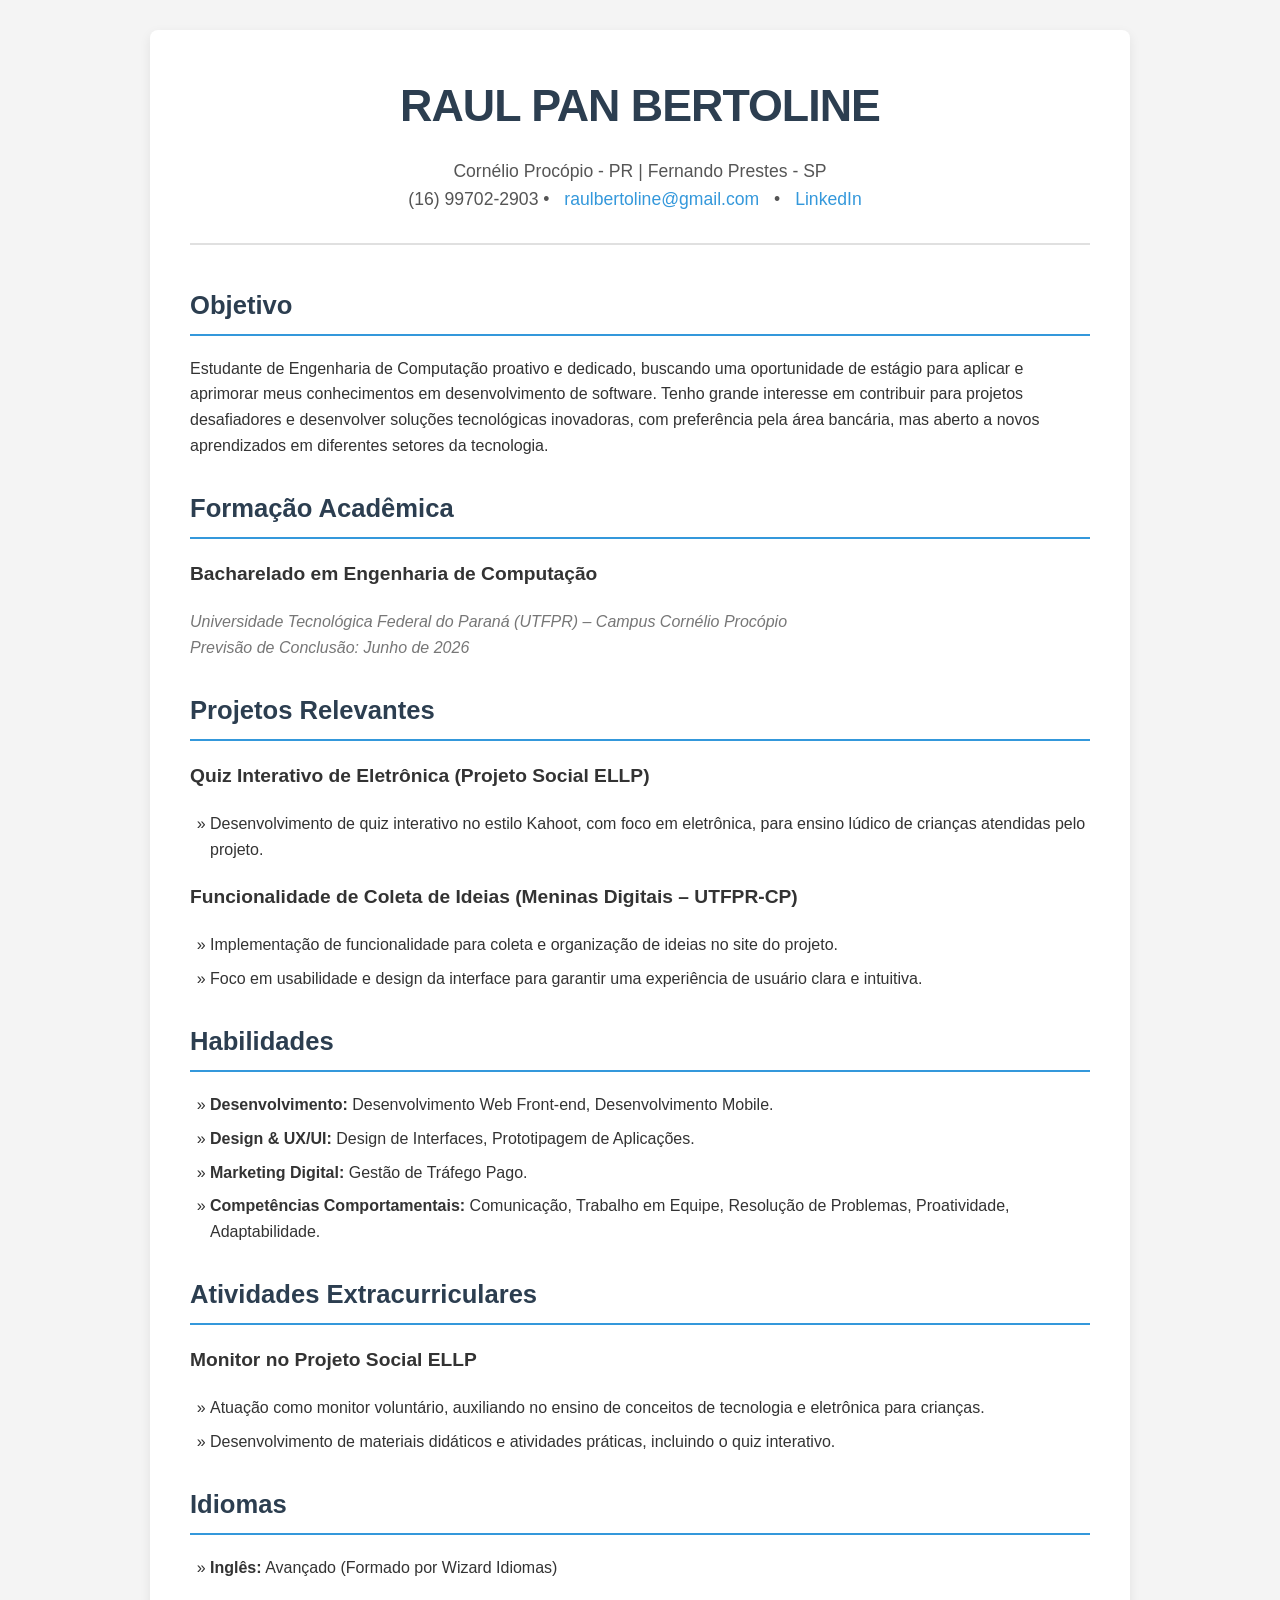
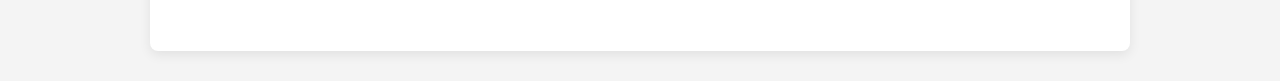
<file: index.html>
<!DOCTYPE html>
<html lang="pt-BR">
<head>
    <meta charset="UTF-8">
    <meta name="viewport" content="width=device-width, initial-scale=1.0">
    <title>Currículo - Raul Pan Bertoline</title>
    <style>
        /* --- ESTILOS GERAIS --- */
        body {
            font-family: -apple-system, BlinkMacSystemFont, "Segoe UI", Roboto, Helvetica, Arial, sans-serif;
            line-height: 1.6;
            background-color: #f4f4f4;
            color: #333;
            margin: 0;
            padding: 0;
        }
        .container {
            max-width: 900px;
            margin: 30px auto;
            background-color: #fff;
            padding: 40px;
            border-radius: 8px;
            box-shadow: 0 4px 12px rgba(0, 0, 0, 0.08);
        }

        /* --- CABEÇALHO --- */
        header {
            text-align: center;
            margin-bottom: 40px;
            border-bottom: 2px solid #e0e0e0;
            padding-bottom: 30px;
        }
        header h1 {
            margin: 0;
            font-size: 2.8em;
            font-weight: 700;
            letter-spacing: -1px;
            color: #2c3e50;
        }
        header .contact-info {
            margin-top: 15px;
            color: #555;
            font-size: 1.1em;
        }
        header .contact-info a {
            color: #3498db;
            text-decoration: none;
            margin: 0 10px;
        }
        header .contact-info a:hover {
            text-decoration: underline;
        }

        /* --- SEÇÕES --- */
        section {
            margin-bottom: 30px;
        }
        h2 {
            font-size: 1.6em;
            color: #2c3e50;
            border-bottom: 2px solid #3498db;
            padding-bottom: 8px;
            margin-bottom: 20px;
            font-weight: 600;
        }
        
        /* --- FORMATAÇÃO ESPECÍFICA --- */
        .job, .project, .education {
            margin-bottom: 20px;
        }
        .title {
            font-size: 1.2em;
            font-weight: 600;
            color: #333;
        }
        .meta-info {
            font-style: italic;
            color: #777;
            margin-bottom: 10px;
        }
        ul {
            padding-left: 20px;
            list-style-type: '» '; 
        }
        li {
            margin-bottom: 8px;
        }
        
        /* --- RESPONSIVIDADE PARA DISPOSITIVOS MÓVEIS --- */
        @media (max-width: 768px) {
            .container {
                padding: 20px;
                margin: 15px;
            }
            header h1 {
                font-size: 2.2em;
            }
            .contact-info {
                display: flex;
                flex-direction: column;
                gap: 5px;
            }
        }
    </style>
</head>
<body>

    <div class="container">

        <header>
            <h1>RAUL PAN BERTOLINE</h1>
            <div class="contact-info">
                <span>Cornélio Procópio - PR | Fernando Prestes - SP</span><br>
                <span>(16) 99702-2903</span> &bull;
                <a href="mailto:raulbertoline@gmail.com">raulbertoline@gmail.com</a> &bull;
                <a href="https://www.linkedin.com/in/raul-pan-bertoline" target="_blank">LinkedIn</a>
            </div>
        </header>

        <main>
            <section id="objetivo">
                <h2>Objetivo</h2>
                <p>
                    Estudante de Engenharia de Computação proativo e dedicado, buscando uma oportunidade de estágio para aplicar e aprimorar meus conhecimentos em desenvolvimento de software. Tenho grande interesse em contribuir para projetos desafiadores e desenvolver soluções tecnológicas inovadoras, com preferência pela área bancária, mas aberto a novos aprendizados em diferentes setores da tecnologia.
                </p>
            </section>

            <section id="formacao">
                <h2>Formação Acadêmica</h2>
                <div class="education">
                    <p class="title">Bacharelado em Engenharia de Computação</p>
                    <p class="meta-info">Universidade Tecnológica Federal do Paraná (UTFPR) – Campus Cornélio Procópio<br>
                    Previsão de Conclusão: Junho de 2026</p>
                </div>
            </section>

            <section id="projetos">
                <h2>Projetos Relevantes</h2>
                <div class="project">
                    <p class="title">Quiz Interativo de Eletrônica (Projeto Social ELLP)</p>
                    <ul>
                        <li>Desenvolvimento de quiz interativo no estilo Kahoot, com foco em eletrônica, para ensino lúdico de crianças atendidas pelo projeto.</li>
                    </ul>
                </div>
                <div class="project">
                    <p class="title">Funcionalidade de Coleta de Ideias (Meninas Digitais – UTFPR-CP)</p>
                    <ul>
                        <li>Implementação de funcionalidade para coleta e organização de ideias no site do projeto.</li>
                        <li>Foco em usabilidade e design da interface para garantir uma experiência de usuário clara e intuitiva.</li>
                    </ul>
                </div>
            </section>

            <section id="habilidades">
                <h2>Habilidades</h2>
                <ul>
                    <li><strong>Desenvolvimento:</strong> Desenvolvimento Web Front-end, Desenvolvimento Mobile.</li>
                    <li><strong>Design & UX/UI:</strong> Design de Interfaces, Prototipagem de Aplicações.</li>
                    <li><strong>Marketing Digital:</strong> Gestão de Tráfego Pago.</li>
                    <li><strong>Competências Comportamentais:</strong> Comunicação, Trabalho em Equipe, Resolução de Problemas, Proatividade, Adaptabilidade.</li>
                </ul>
            </section>

            <section id="atividades">
                <h2>Atividades Extracurriculares</h2>
                <div class="job">
                    <p class="title">Monitor no Projeto Social ELLP</p>
                    <ul>
                        <li>Atuação como monitor voluntário, auxiliando no ensino de conceitos de tecnologia e eletrônica para crianças.</li>
                        <li>Desenvolvimento de materiais didáticos e atividades práticas, incluindo o quiz interativo.</li>
                    </ul>
                </div>
            </section>

            <section id="idiomas">
                <h2>Idiomas</h2>
                <ul>
                    <li><strong>Inglês:</strong> Avançado (Formado por Wizard Idiomas)</li>
                </ul>
            </section>
        </main>

    </div>

</body>

</html>
</file>
